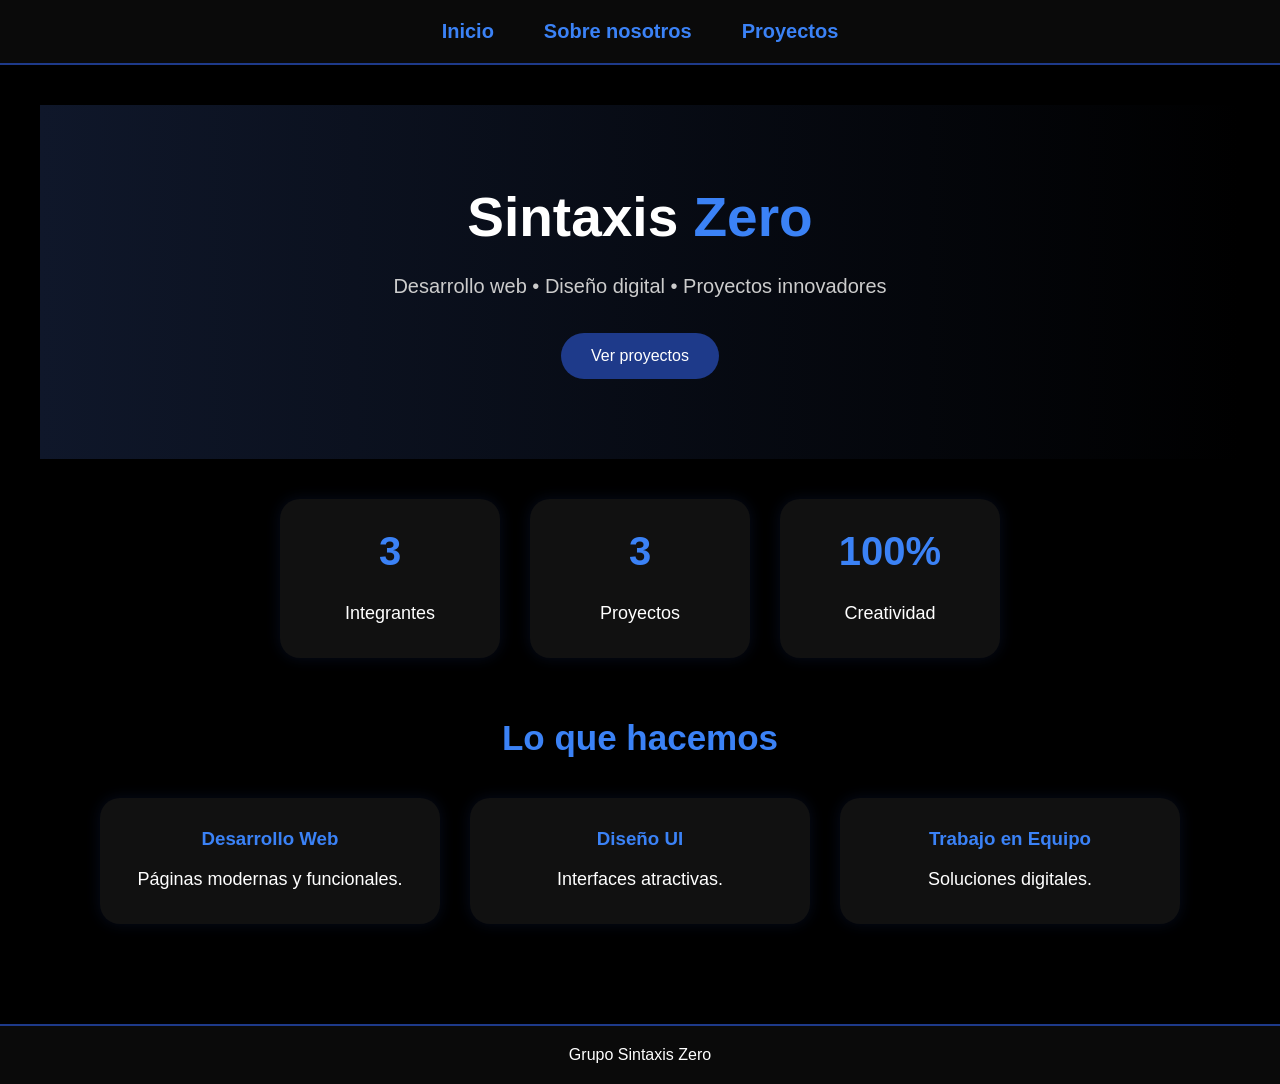
<file: Portafolio-Sintaxis-Zero/index.html>
<!DOCTYPE html>
<html lang="es">

<head>
    <meta charset="UTF-8">
    <meta name="viewport" content="width=device-width, initial-scale=1.0">
    <title>Sintaxis Zero</title>
    <link rel="stylesheet" href="styles/style.css">
</head>

<body>

<header class="header">
    <nav class="menu">
        <a href="index.html">Inicio</a>
        <a href="About.html">Sobre nosotros</a>
        <a href="Proyectos.html">Proyectos</a>
    </nav>
</header>

<main class="presentacion">

    <!-- HERO -->
    <section class="principal">

        <h1>
            Sintaxis <span>Zero</span>
        </h1>

        <p class="descripcion-principal">
            Desarrollo web • Diseño digital • Proyectos innovadores
        </p>

        <a href="Proyectos.html" class="btn">
            Ver proyectos
        </a>

    </section>

    <!-- STATS -->
    <section class="stats">

        <div class="stat-box">
            <h2>3</h2>
            <p>Integrantes</p>
        </div>

        <div class="stat-box">
            <h2>3</h2>
            <p>Proyectos</p>
        </div>

        <div class="stat-box">
            <h2>100%</h2>
            <p>Creatividad</p>
        </div>

    </section>

    <!-- SERVICIOS -->
    <section class="contenido">

        <h2>Lo que hacemos</h2>

        <div class="cards-servicios">

            <div class="card">
                <h3>Desarrollo Web</h3>
                <p>Páginas modernas y funcionales.</p>
            </div>

            <div class="card">
                <h3>Diseño UI</h3>
                <p>Interfaces atractivas.</p>
            </div>

            <div class="card">
                <h3>Trabajo en Equipo</h3>
                <p>Soluciones digitales.</p>
            </div>

        </div>

    </section>

</main>

<footer>
    Grupo Sintaxis Zero
</footer>

</body>
</html>
</file>
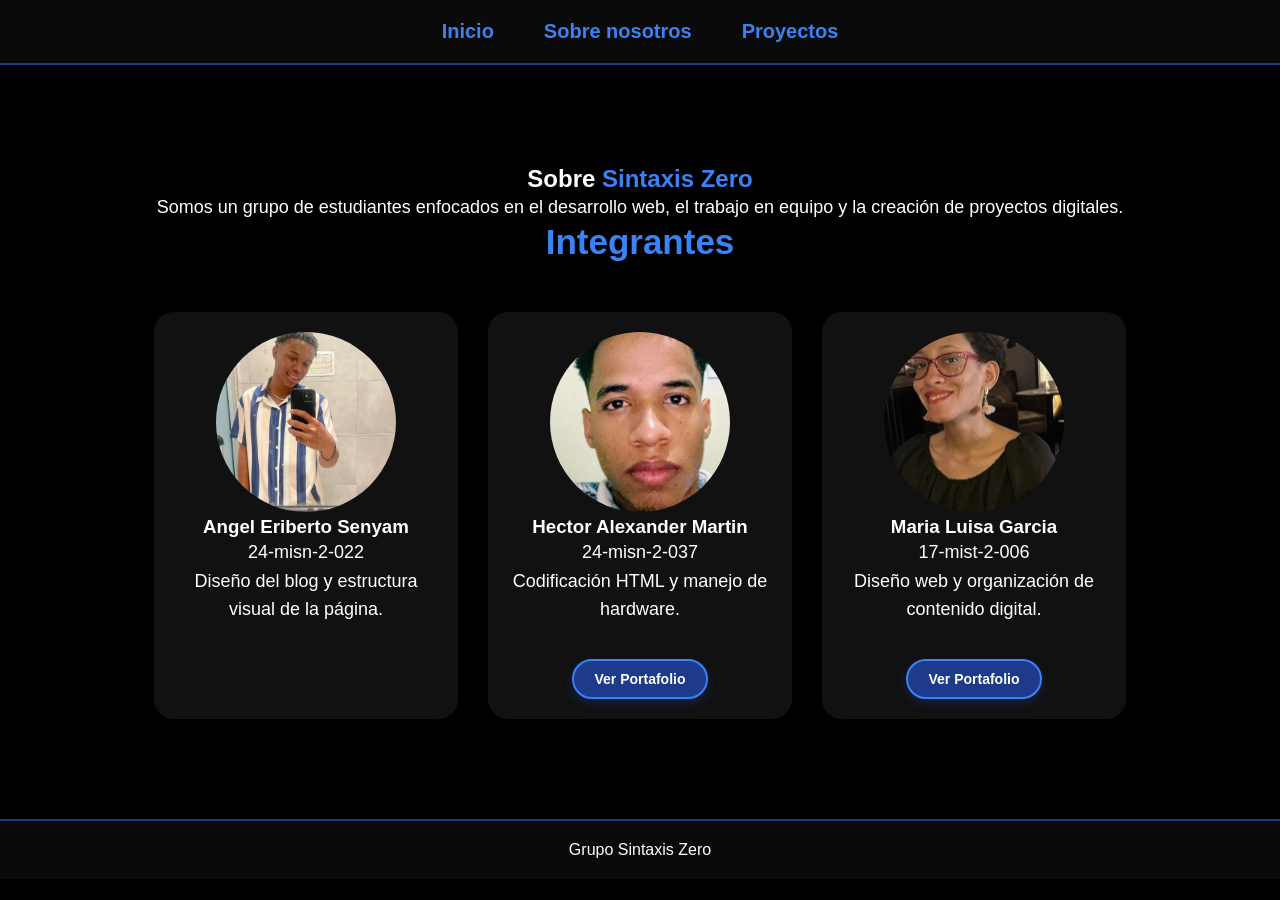
<file: Portafolio-Sintaxis-Zero/About.html>
<!DOCTYPE html>
<html lang="es">

<head>
    <meta charset="UTF-8">
    <meta name="viewport" content="width=device-width, initial-scale=1.0">
    <title>Sobre nosotros - Sintaxis Zero</title>
    <link rel="stylesheet" href="styles/style.css">
</head>

<body>

<header class="header">
    <nav class="menu">
        <a href="index.html">Inicio</a>
        <a href="About.html">Sobre nosotros</a>
        <a href="Proyectos.html">Proyectos</a>
    </nav>
</header>

<main class="presentacion">

    <section class="contenido">

        <h1>Sobre <span>Sintaxis Zero</span></h1>

        <p>
            Somos un grupo de estudiantes enfocados en el desarrollo web,
            el trabajo en equipo y la creación de proyectos digitales.
        </p>

        <h2>Integrantes</h2>

        <section class="integrantes">

            <!-- ANGEL -->
            <div class="persona">
                <img src="assets/angel.jpeg" alt="Angel">

                <h3>Angel Eriberto Senyam</h3>
                <p>24-misn-2-022</p>

                <p class="descripcion">
                    Diseño del blog y estructura visual de la página.
                </p>

                
            </div>

            <!-- HECTOR -->
            <div class="persona">
                <img src="assets/hector.jpeg" alt="Hector">

                <h3>Hector Alexander Martin</h3>
                <p>24-misn-2-037</p>

                <p class="descripcion">
                    Codificación HTML y manejo de hardware.
                </p>

                <div class="links">
                    <a href="https://portafoliohector-git-main-am4563603-7905s-projects.vercel.app"
                        target="_blank"
                        class="btn-portafolio">
                        Ver Portafolio
                    </a>
                </div>
            </div>

            <!-- MARIA -->
<div class="persona">
    <img src="assets/Maria.jpeg" alt="Maria">

    <h3>Maria Luisa Garcia</h3>
    <p>17-mist-2-006</p>

    <p class="descripcion">
        Diseño web y organización de contenido digital.
    </p>

    <div class="links">
        <a href="https://portafolio-blush-beta-92.vercel.app/"
           target="_blank"
           class="btn-portafolio">
            Ver Portafolio
        </a>
    </div>
</div>

        </section>

    </section>

</main>

<footer class="footer">
    Grupo Sintaxis Zero
</footer>

</body>
</html>
</file>
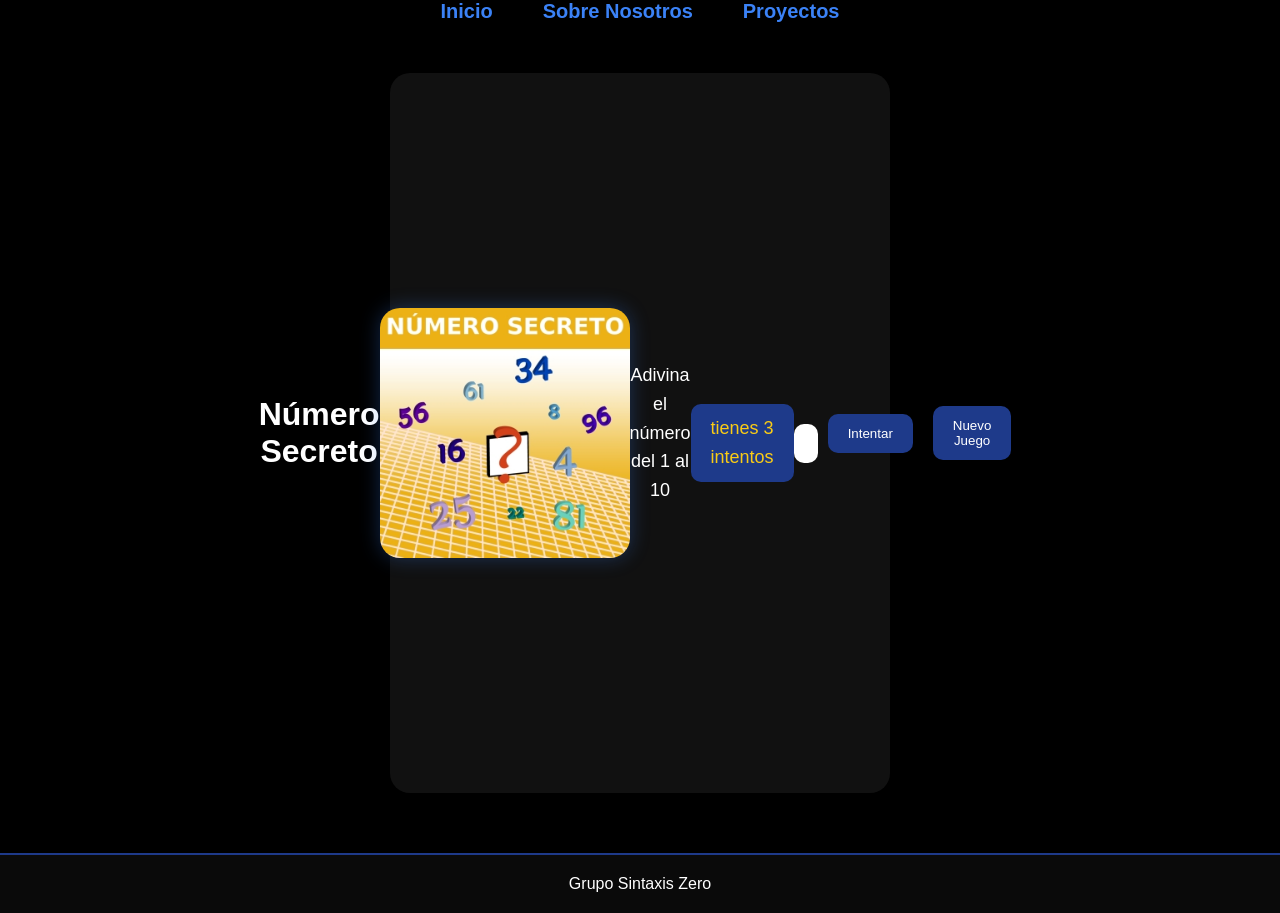
<file: Portafolio-Sintaxis-Zero/NS.html>
<!DOCTYPE html>
<html lang="es">

<head>
    <meta charset="UTF-8">
    <meta name="viewport" content="width=device-width, initial-scale=1.0">
    <title>Número Secreto</title>
    <link rel="stylesheet" href="styles/style.css">
</head>

<body>

<header>
    <nav class="menu">
        <a href="index.html">Inicio</a>
        <a href="About.html">Sobre Nosotros</a>

        <div class="submenu">
            <div class="submenu-contenido">
                <a href="Proyectos.html">Proyectos</a>
            </div>
        </div>
    </nav>
</header>

<main class="juego">

<h1>Número Secreto</h1>

<img src="assets/NS.jpg" class="imagen-juego">

<p>Adivina el número del 1 al 10</p>


<p id="modo"> tienes 3 intentos</p>

<!--  INPUT LIMITADO -->
<input type="number" id="numeroUsuario" placeholder="Ingresa un número" min="1" max="10" step="1">

<br><br>

<button onclick="verificarNumero()">Intentar</button>
<button onclick="nuevoJuego()">Nuevo Juego</button>

<p id="mensaje"></p>
<p id="intentos"></p>

</main>

<footer>
    Grupo Sintaxis Zero
</footer>

<script src="scripts/NS.JS"></script>

</body>
</html>
</file>
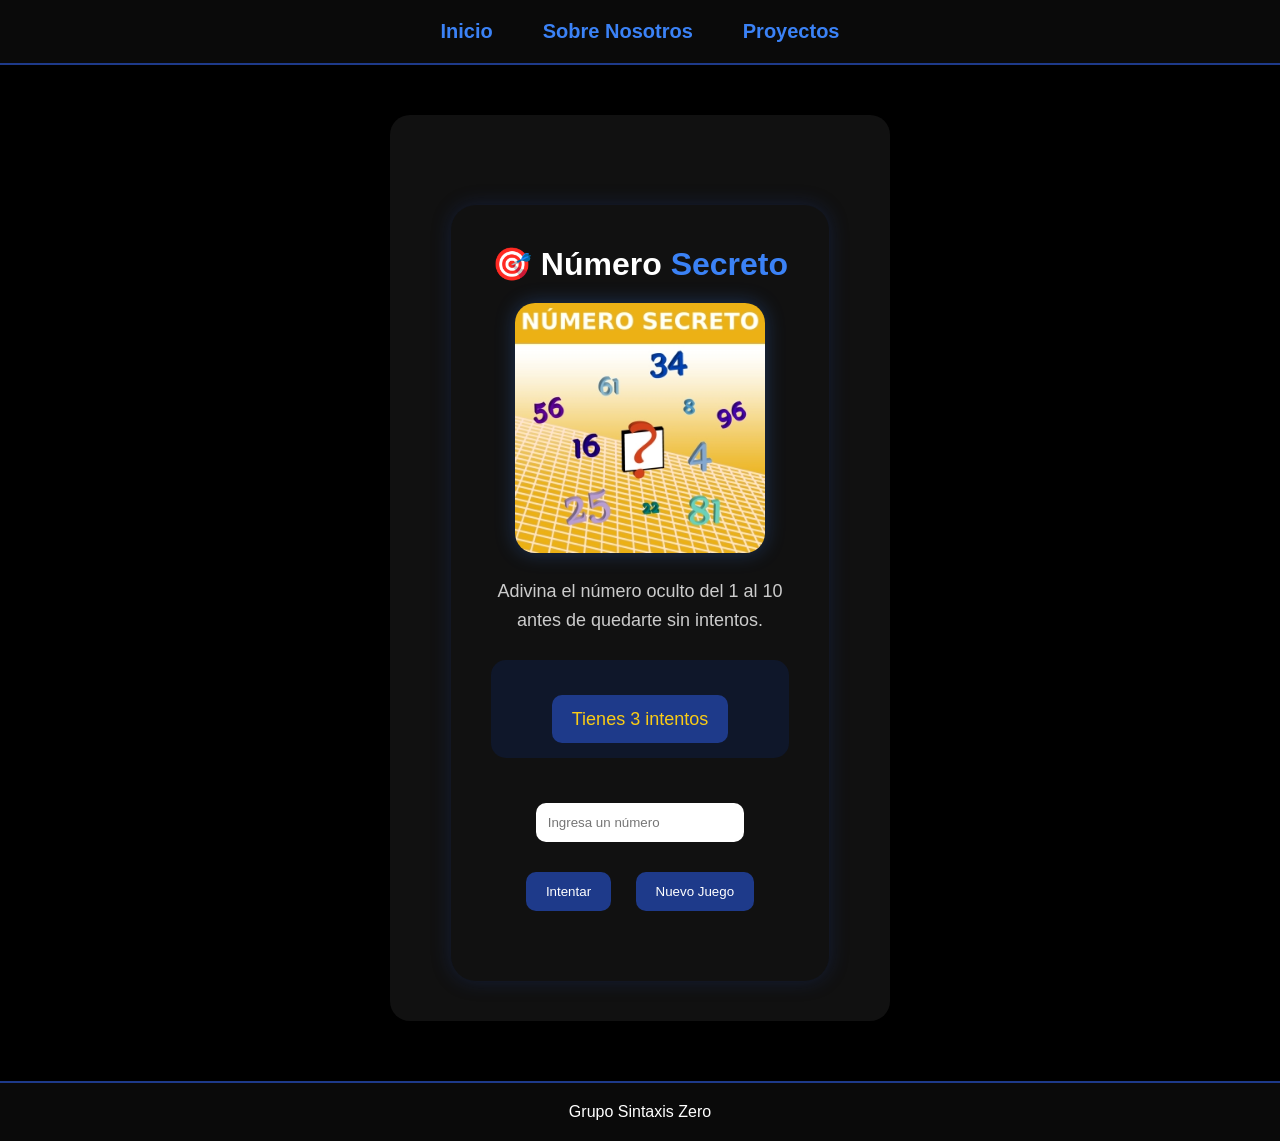
<file: Portafolio-Sintaxis-Zero/ns.html>
<!DOCTYPE html>
<html lang="es">

<head>
    <meta charset="UTF-8">
    <meta name="viewport" content="width=device-width, initial-scale=1.0">
    <title>Número Secreto - Sintaxis Zero</title>
    <link rel="stylesheet" href="styles/style.css">
</head>

<body>

<header class="header">
    <nav class="menu">
        <a href="index.html">Inicio</a>
        <a href="About.html">Sobre Nosotros</a>
        <a href="Proyectos.html">Proyectos</a>
    </nav>
</header>

<main class="juego">

    <div class="juego-card">

        <h1>🎯 Número <span>Secreto</span></h1>

        <!-- IMAGEN -->
        <img src="assets/NS.jpg" class="imagen-juego" alt="Juego Número Secreto">

        <p class="descripcion-juego">
            Adivina el número oculto del 1 al 10 antes de quedarte sin intentos.
        </p>

        <div class="reglas-box">
            <p id="modo">Tienes 3 intentos</p>
        </div>

        <input 
            type="number" 
            id="numeroUsuario" 
            placeholder="Ingresa un número"
            min="1"
            max="10"
        >

        <div class="botones-juego">
            <button onclick="verificarNumero()">Intentar</button>
            <button onclick="nuevoJuego()">Nuevo Juego</button>
        </div>

        <p id="mensaje"></p>
        <p id="intentos"></p>

    </div>

</main>

<footer>
    Grupo Sintaxis Zero
</footer>

<script src="scripts/ns.js"></script>

</body>
</html>
</file>
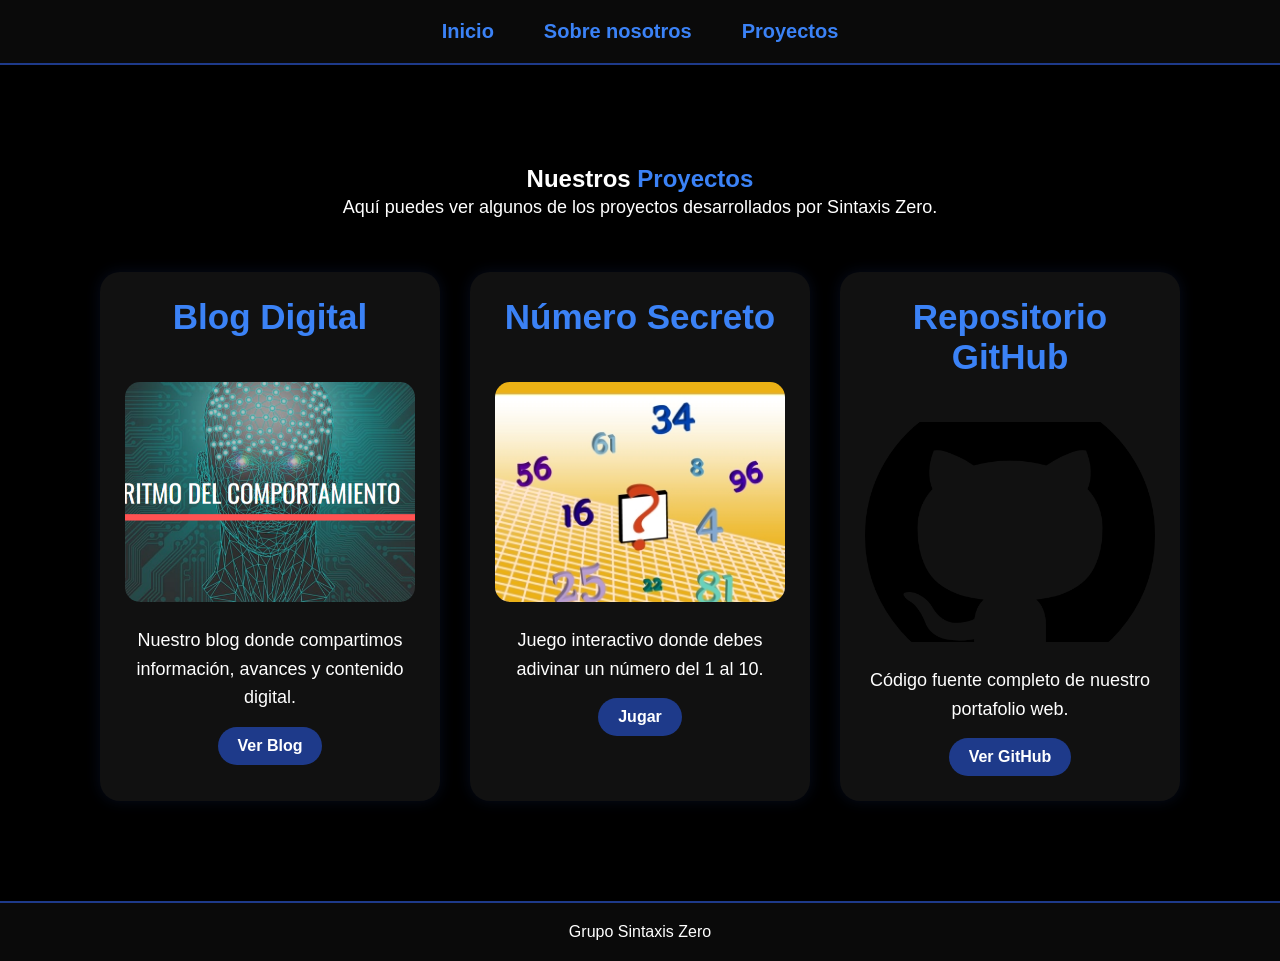
<file: Portafolio-Sintaxis-Zero/Proyectos.html>
<!DOCTYPE html>
<html lang="es">

<head>
<meta charset="UTF-8">
<meta name="viewport" content="width=device-width, initial-scale=1.0">
<title>Proyectos - Sintaxis Zero</title>
<link rel="stylesheet" href="styles/style.css">
</head>

<body>

<header class="header">
    <nav class="menu">
        <a href="index.html">Inicio</a>
        <a href="About.html">Sobre nosotros</a>
        <a href="Proyectos.html">Proyectos</a>
    </nav>
</header>

<main class="presentacion">

    <section class="contenido">
        <h1>Nuestros <span>Proyectos</span></h1>

        <p>
            Aquí puedes ver algunos de los proyectos desarrollados por
            Sintaxis Zero.
        </p>
    </section>

    <section class="proyectos-grid">

        <!-- BLOG -->
        <div class="proyecto-card">
            <h2>Blog Digital</h2>

            <img src="assets/Blog.PNG" class="proyecto-img">

            <p>
                Nuestro blog donde compartimos información,
                avances y contenido digital.
            </p>

            <a href="https://sites.google.com/view/sintaxiszero/inicio" 
               target="_blank"
               class="btn-portafolio">
               Ver Blog
            </a>
        </div>

        <!-- NUMERO SECRETO -->
        <div class="proyecto-card">
            <h2>Número Secreto</h2>

            <img src="assets/NS.jpg" class="proyecto-img">

            <p>
                Juego interactivo donde debes adivinar
                un número del 1 al 10.
            </p>

            <a href="ns.html" class="btn-portafolio">
                Jugar
            </a>
        </div>

        <!-- GITHUB -->
        <div class="proyecto-card">
            <h2>Repositorio GitHub</h2>

            <img src="assets/github.png" class="proyecto-img">

            <p>
                Código fuente completo de nuestro
                portafolio web.
            </p>

            <a href="https://github.com/A4QwB2aTF7U9p/portafolio-sintaxis-Zero-SS" 
               target="_blank"
               class="btn-portafolio">
               Ver GitHub
            </a>
        </div>

    </section>

</main>

<footer>
    Grupo Sintaxis Zero
</footer>

</body>
</html>
</file>
<file: Portafolio-Sintaxis-Zero/styles/style.css>
* {
    margin: 0;
    padding: 0;
    box-sizing: border-box;
}

body {
    background: #000;
    color: white;
    font-family: Arial, Helvetica, sans-serif;
    min-height: 100vh;
}

/* HEADER */
.header {
    background-color: #0a0a0a;
    padding: 20px;
    border-bottom: 2px solid #1e3a8a;
}

.menu {
    display: flex;
    justify-content: center;
    gap: 50px;
}

.menu a {
    color: #3b82f6;
    text-decoration: none;
    font-size: 20px;
    font-weight: bold;
    transition: 0.3s;
}

.menu a:hover {
    color: white;
}

/* HERO */
.principal {
    text-align: center;
    padding: 80px 20px;
    background: linear-gradient(to right, #0f172a, #000);
}

.principal h1 {
    font-size: 55px;
    margin-bottom: 20px;
}

span {
    color: #3b82f6;
}

.descripcion-principal {
    max-width: 700px;
    margin: auto;
    color: #ccc;
    line-height: 1.7;
    font-size: 20px;
}

/* BOTÓN */
.btn {
    display: inline-block;
    margin-top: 30px;
    background: #1e3a8a;
    color: white;
    text-decoration: none;
    padding: 14px 30px;
    border-radius: 30px;
    transition: 0.3s;
}

.btn:hover {
    background: #2563eb;
}

/* CONTENIDO */
.presentacion {
    padding: 40px;
}

.contenido {
    width: 90%;
    max-width: 1100px;
    margin: auto;
    text-align: center;
    margin-top: 60px;
}

h2 {
    color: #3b82f6;
    margin-bottom: 25px;
    font-size: 35px;
}

p {
    font-size: 18px;
    line-height: 1.6;
}

/* CARD INFO */
.card-info {
    background: #111;
    padding: 40px;
    border-radius: 20px;
    box-shadow: 0px 0px 20px rgba(30,58,138,0.3);
}

/* SERVICIOS */
.cards-servicios {
    display: grid;
    grid-template-columns: repeat(auto-fit, minmax(250px, 1fr));
    gap: 30px;
    margin-top: 40px;
}

.card {
    background: #111;
    padding: 30px;
    border-radius: 20px;
    box-shadow: 0px 0px 15px rgba(30,58,138,0.2);
    transition: 0.3s;
}

.card:hover {
    transform: translateY(-10px);
}

.card h3 {
    color: #3b82f6;
    margin-bottom: 15px;
}

/* ABOUT */
.integrantes {
    display: grid;
    grid-template-columns: repeat(auto-fit, minmax(250px, 1fr));
    gap: 30px;
    width: 90%;
    max-width: 1100px;
    margin: auto;
    margin-top: 50px;
}

.persona {
    background: #111;
    padding: 20px;
    border-radius: 20px;
    text-align: center;
}

.persona img {
    width: 180px;
    height: 180px;
    object-fit: cover;
    border-radius: 50%;
}

/* LINKS */
.links {
    margin-top: 15px;
}

.links a {
    border: 2px solid #3b82f6;
    color: #3b82f6;
    text-decoration: none;
    padding: 8px 18px;
    border-radius: 20px;
}

.links a:hover {
    background: #3b82f6;
    color: white;
}

/* BLOG */
.blog-home {
    text-align: center;
    margin-top: 50px;
}

.Blog-img {
    width: 500px;
    max-width: 90%;
    border-radius: 20px;
}

/* JUEGO */
.juego {
    width: 500px;
    max-width: 90%;
    margin: auto;
    background: #111;
    padding: 30px;
    border-radius: 20px;
    text-align: center;
    margin-top: 50px;
}

input {
    padding: 12px;
    width: 70%;
    border: none;
    border-radius: 10px;
    margin-top: 20px;
}

button {
    background: #1e3a8a;
    color: white;
    border: none;
    padding: 12px 20px;
    margin: 10px;
    border-radius: 10px;
    cursor: pointer;
}

button:hover {
    background: #2563eb;
}

#modo {
    background: #1e3a8a;
    color: #facc15;
    padding: 10px 20px;
    border-radius: 10px;
    display: inline-block;
    margin-top: 20px;
}

/* FOOTER */
footer {
    margin-top: 60px;
    text-align: center;
    padding: 20px;
    border-top: 2px solid #1e3a8a;
    background: #0a0a0a;
}
/* BOTONES GITHUB */
.links {
    margin-top: 20px;
    display: flex;
    justify-content: center;
    gap: 12px;
    flex-wrap: wrap;
}

.links a {
    background-color: #1e3a8a;
    color: white;
    text-decoration: none;
    padding: 10px 20px;
    border-radius: 25px;
    font-size: 14px;
    font-weight: bold;
    transition: 0.3s;
    box-shadow: 0px 4px 10px rgba(30, 58, 138, 0.4);
}

.links a:hover {
    background-color: #2563eb;
    transform: scale(1.05);
}
/* BOTÓN PORTAFOLIO */
.btn-portafolio {
    display: inline-block;
    margin-top: 15px;
    background-color: #1e3a8a;
    color: white;
    text-decoration: none;
    padding: 10px 20px;
    border-radius: 25px;
    font-weight: bold;
    transition: 0.3s;
}

.btn-portafolio:hover {
    background-color: #2563eb;
    transform: scale(1.05);
}
/* STATS */
.stats {
    display: flex;
    justify-content: center;
    gap: 30px;
    margin-top: 40px;
    flex-wrap: wrap;
}

.stat-box {
    background: #111;
    padding: 30px;
    width: 220px;
    text-align: center;
    border-radius: 20px;
    box-shadow: 0px 0px 15px rgba(30,58,138,0.2);
}

.stat-box h2 {
    color: #3b82f6;
    font-size: 40px;
}
/* JUEGO NUMERO SECRETO */
.juego-card {
    width: 500px;
    max-width: 90%;
    margin: auto;
    margin-top: 50px;
    background: #111;
    padding: 40px;
    border-radius: 25px;
    text-align: center;
    box-shadow: 0px 0px 20px rgba(30,58,138,0.3);
}

.descripcion-juego {
    color: #ccc;
    margin-bottom: 25px;
}

.reglas-box {
    background: #0f172a;
    padding: 15px;
    border-radius: 15px;
    margin-bottom: 25px;
}

.botones-juego {
    margin-top: 20px;
}

.botones-juego button {
    margin: 10px;
}

#mensaje {
    margin-top: 20px;
    font-size: 20px;
    font-weight: bold;
}

#intentos {
    color: #ccc;
    margin-top: 10px;
}
/* IMAGEN DEL JUEGO */
.imagen-juego {
    width: 250px;
    max-width: 100%;
    border-radius: 20px;
    margin: 20px 0;
    box-shadow: 0px 0px 20px rgba(59,130,246,0.3);
}
/* IMAGEN DEL JUEGO */
.imagen-juego {
    width: 250px;
    max-width: 100%;
    border-radius: 20px;
    margin: 20px 0;
    box-shadow: 0px 0px 20px rgba(59,130,246,0.3);
}
/* BANCO */
.banco-container {
    display: flex;
    justify-content: center;
    align-items: center;
    min-height: 80vh;
    padding: 40px;
}

.login-box,
.dashboard {
    width: 600px;
    max-width: 90%;
    background: #111;
    padding: 40px;
    border-radius: 25px;
    text-align: center;
    box-shadow: 0px 0px 20px rgba(59,130,246,0.2);
}

.login-box input,
.dashboard input {
    width: 80%;
    padding: 12px;
    margin: 10px;
    border: none;
    border-radius: 10px;
}

.saldo-card {
    background: #1e3a8a;
    padding: 25px;
    border-radius: 20px;
    margin: 25px 0;
}

.saldo-card p {
    font-size: 30px;
    font-weight: bold;
}

.acciones {
    display: flex;
    justify-content: center;
    gap: 15px;
    flex-wrap: wrap;
    margin: 20px 0;
}

.acciones button {
    background: #2563eb;
    color: white;
    border: none;
    padding: 12px 20px;
    border-radius: 12px;
    cursor: pointer;
}

.movimientos {
    background: #0f172a;
    padding: 20px;
    border-radius: 20px;
    margin-top: 20px;
}

.movimientos ul {
    list-style: none;
}
/* PROYECTOS */
.proyectos-grid {
    width: 90%;
    max-width: 1200px;
    margin: auto;
    margin-top: 50px;
    display: grid;
    grid-template-columns: repeat(auto-fit, minmax(300px, 1fr));
    gap: 30px;
}

.proyecto-card {
    background: #111;
    padding: 25px;
    border-radius: 20px;
    text-align: center;
    box-shadow: 0px 0px 15px rgba(30,58,138,0.2);
    transition: 0.3s;
}

.proyecto-card:hover {
    transform: translateY(-10px);
}

.proyecto-img {
    width: 100%;
    height: 220px;
    object-fit: cover;
    border-radius: 15px;
    margin: 20px 0;
}
.juego {
    display: flex;
    justify-content: center;
    align-items: center;
    min-height: 80vh;
    padding: 40px;
}
</file>
